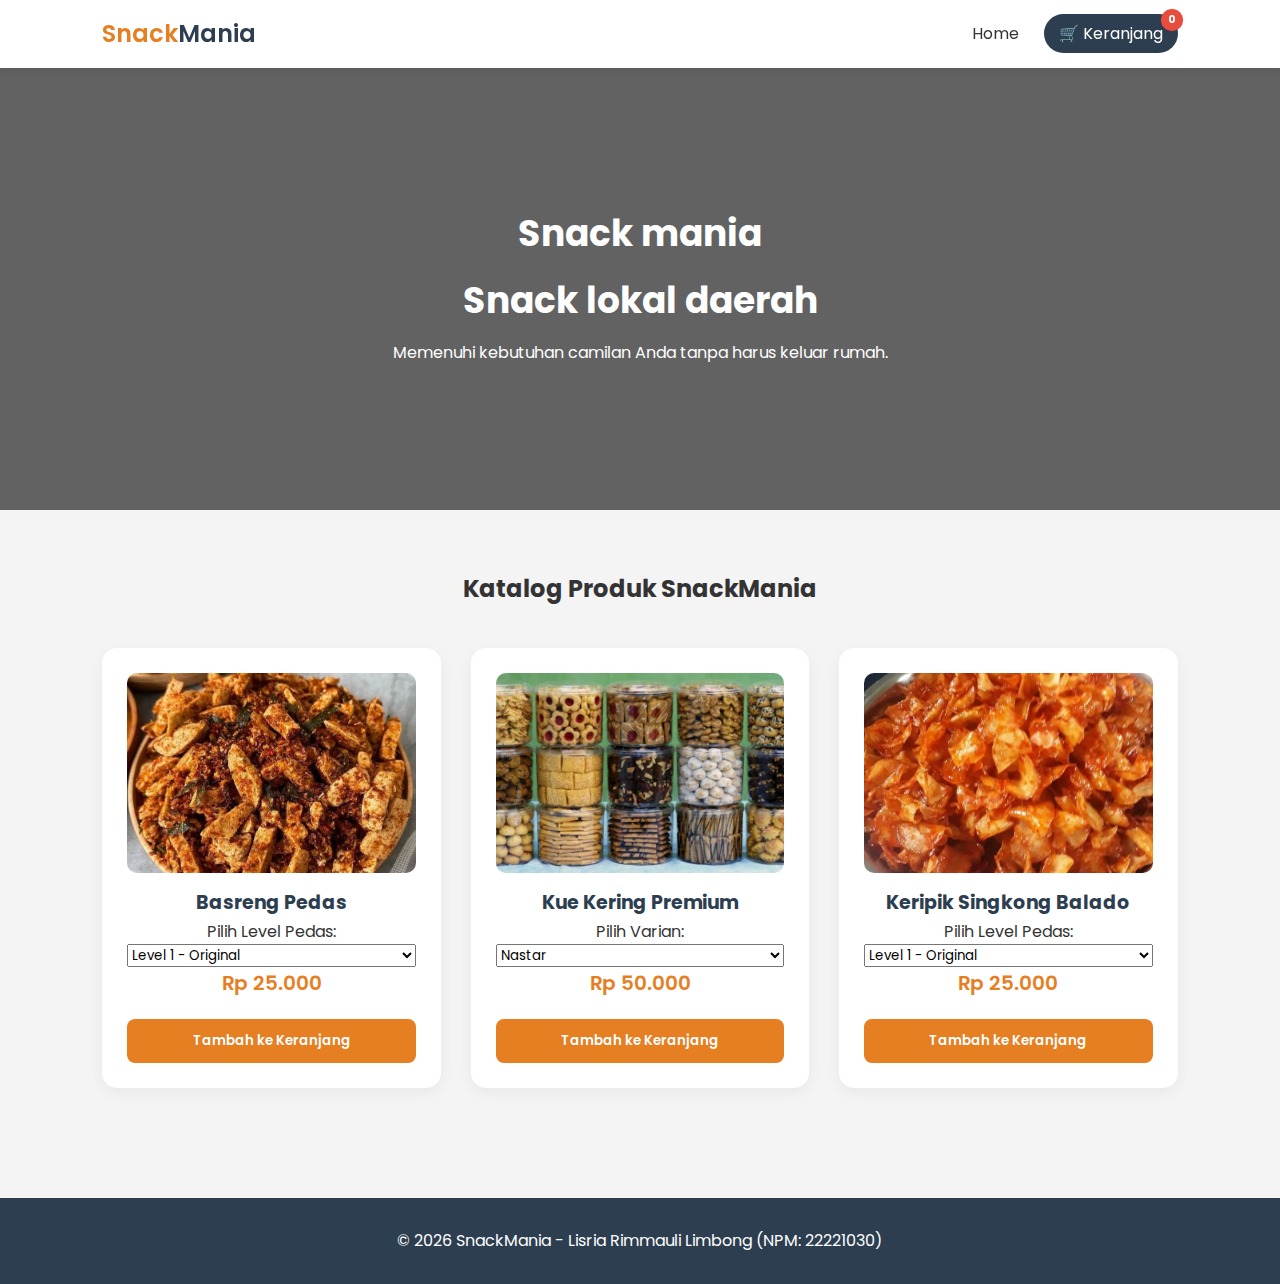
<file: index.html>
<!DOCTYPE html>
<html lang="id">
<head>
    <meta charset="UTF-8">
    <meta name="viewport" content="width=device-width, initial-scale=1.0">
    <title>SnackMania - E-Commerce Camilan Lokal</title>
    <link href="https://fonts.googleapis.com/css2?family=Poppins:wght@300;400;600&display=swap" rel="stylesheet">
    <style>
        /* CSS UNTUK TAMPILAN MODERN (Sasar Audiens 15-35 Tahun) */
        * { margin: 0; padding: 0; box-sizing: border-box; font-family: 'Poppins', sans-serif; }
        body { background-color: #f4f4f4; color: #333; line-height: 1.6; }
        
        header { 
            background: #fff; padding: 15px 8%; display: flex; 
            justify-content: space-between; align-items: center;
            box-shadow: 0 2px 10px rgba(0,0,0,0.1); position: fixed; width: 100%; top: 0; z-index: 1000;
        }
        .logo { font-size: 24px; font-weight: 600; color: #e67e22; }
        .logo span { color: #2c3e50; }
        
        nav ul { display: flex; list-style: none; align-items: center; }
        nav ul li { margin-left: 25px; }
        nav ul li a { text-decoration: none; color: #333; font-weight: 400; transition: 0.3s; }
        nav ul li a:hover { color: #e67e22; }

        /* Notifikasi Keranjang */
        .cart-icon { position: relative; background: #2c3e50; color: white; padding: 8px 15px; border-radius: 20px; }
        #cart-count { 
            position: absolute; top: -5px; right: -5px; 
            background: #e74c3c; color: white; border-radius: 50%; 
            padding: 2px 7px; font-size: 11px; font-weight: bold;
        }

        .hero { 
            height: 50vh; background: linear-gradient(rgba(0,0,0,0.6), rgba(0,0,0,0.6)), 
            url('https://images.unsplash.com/photo-1621939514649-280e2ee25f60?auto=format&fit=crop&w=1350&q=80');
            background-size: cover; background-position: center;
            display: flex; flex-direction: column; justify-content: center; 
            align-items: center; color: white; text-align: center; margin-top: 60px;
        }
        .hero h1 { font-size: 36px; margin-bottom: 10px; }

        .produk-section { padding: 60px 8%; text-align: center; }
        .grid-produk { 
            display: grid; grid-template-columns: repeat(auto-fit, minmax(280px, 1fr)); 
            gap: 30px; margin-top: 40px; 
        }

        .card { 
            background: #fff; padding: 25px; border-radius: 15px; 
            box-shadow: 0 5px 15px rgba(0,0,0,0.05); transition: 0.3s; 
            display: flex; flex-direction: column; justify-content: space-between;
        }
        .card:hover { transform: translateY(-10px); }
        .card img { width: 100%; height: 200px; object-fit: cover; border-radius: 10px; margin-bottom: 15px; }
        .card h3 { font-size: 19px; color: #2c3e50; }
        .card p { font-size: 14px; color: #777; margin: 10px 0; height: 40px; }
        .harga { display: block; font-weight: 600; color: #e67e22; font-size: 20px; margin-bottom: 20px; }

        .btn-tambah { 
            background: #e67e22; color: white; border: none; 
            padding: 12px; border-radius: 8px; cursor: pointer; 
            font-weight: 600; transition: 0.3s; width: 100%;
        }
        .btn-tambah:hover { background: #d35400; }

        footer { background: #2c3e50; color: white; text-align: center; padding: 30px; margin-top: 50px; }
    </style>
</head>
<body>

    <header>
        <div class="logo">Snack<span>Mania</span></div>
        <nav>
            <ul>
                <li><a href="#">Home</a></li>
                <li><a href="checkout.html" class="cart-icon">🛒 Keranjang <span id="cart-count">0</span></a></li>
            </ul>
        </nav>
    </header>

    <section class="hero">
        <h1>Snack mania</h1>
        <h1>Snack lokal daerah</h1>
        <p>Memenuhi kebutuhan camilan Anda tanpa harus keluar rumah.</p>
    </section>

    <section class="produk-section">
        <h2>Katalog Produk SnackMania</h2>
        <div class="grid-produk">
            
            <div class="card">
                <img src="Basreng pedas.jpg" alt="Basreng">
                <h3>Basreng Pedas</h3>
                <label for="level">Pilih Level Pedas:</label>
            <select id="level">
                <option value="Level 1 (Original)">Level 1 - Original</option>
                <option value="Level 2 (Pedas Sedang)">Level 2 - Pedas Sedang</option>
                <option value="Level 3 (Pedas Banget)">Level 3 - Pedas Banget</option>
                <option value="Level 4 (Ekstra Pedas)">Level 4 - Ekstra Pedas</option>
                <option value="Level 5 (Super Pedas)">Level 5 - Super Pedas</option>
            </select>
                <span class="harga">Rp 25.000</span>
                <button class="btn-tambah" onclick="tambahKeKeranjang('Basreng Pedas', 25000)">Tambah ke Keranjang</button>
            </div>

            <div class="card">
                <img src="Kue kering.jpg" alt="Kue Kering">
                <h3>Kue Kering Premium</h3>
                <label for="level">Pilih Varian:</label>
            <select id="level">
                <option value="Nastar">Nastar</option>
                <option value="Kastengel">Kastengel</option>
                <option value="Lidah Kucing">Lidah Kucing</option>
                <option value="Sagu Keju">Sagu Keju</option>
                <option value="Putri Salju">Putri Salju</option>
            </select>
                <span class="harga">Rp 50.000</span>
                <button class="btn-tambah" onclick="tambahKeKeranjang('Kue Kering Premium', 50000)">Tambah ke Keranjang</button>
            </div>

            <div class="card">
                <img src="Singkong pedas.jpg" alt="Keripik">
                <h3>Keripik Singkong Balado</h3>
                <label for="level">Pilih Level Pedas:</label>
            <select id="level">
                <option value="Level 1 (Original)">Level 1 - Original</option>
                <option value="Level 2 (Pedas Sedang)">Level 2 - Pedas Sedang</option>
                <option value="Level 3 (Pedas Banget)">Level 3 - Pedas Banget</option>
                <option value="Level 4 (Ekstra Pedas)">Level 4 - Ekstra Pedas</option>
                <option value="Level 5 (Super Pedas)">Level 5 - Super Pedas</option>
            </select>
                <span class="harga">Rp 25.000</span>
                <button class="btn-tambah" onclick="tambahKeKeranjang('Keripik Singkong Balado', 25000)">Tambah ke Keranjang</button>
            </div>

        </div>
    </section>

    <footer>
        <p>&copy; 2026 SnackMania - Lisria Rimmauli Limbong (NPM: 22221030) </p>
    </footer>

    <script>
        // Mengambil data keranjang yang sudah ada atau buat array kosong
        let keranjang = JSON.parse(localStorage.getItem('keranjangSnack')) || [];

        // Fungsi memperbarui angka notifikasi di header
        function updateCartIcon() {
            const totalItem = keranjang.reduce((acc, item) => acc + item.jumlah, 0);
            document.getElementById('cart-count').innerText = totalItem;
        }

        // Fungsi Tambah ke Keranjang
        function tambahKeKeranjang(nama, harga) {
            // Cek apakah produk sudah ada di keranjang
            const index = keranjang.findIndex(item => item.nama === nama);

            if (index !== -1) {
                // Jika ada, tambah jumlahnya
                keranjang[index].jumlah += 1;
                // Jika harga berubah (seperti Kue Kering), update harganya juga
                keranjang[index].harga = harga; 
            } else {
                // Jika belum ada, masukkan data baru
                keranjang.push({ 
                    nama: nama, 
                    harga: harga, 
                    jumlah: 1 
                });
            }

            // Simpan ke LocalStorage (Fitur Teknologi Informasi [cite: 44])
            localStorage.setItem('keranjangSnack', JSON.stringify(keranjang));
            
            // Update tampilan ikon
            updateCartIcon();

            // Beri feedback kepada user
            alert(nama + " (Rp " + harga.toLocaleString() + ") berhasil ditambahkan!");
        }

        // Jalankan saat halaman dibuka agar angka keranjang muncul
        window.onload = updateCartIcon;
    </script>

</body>
</html>
</file>
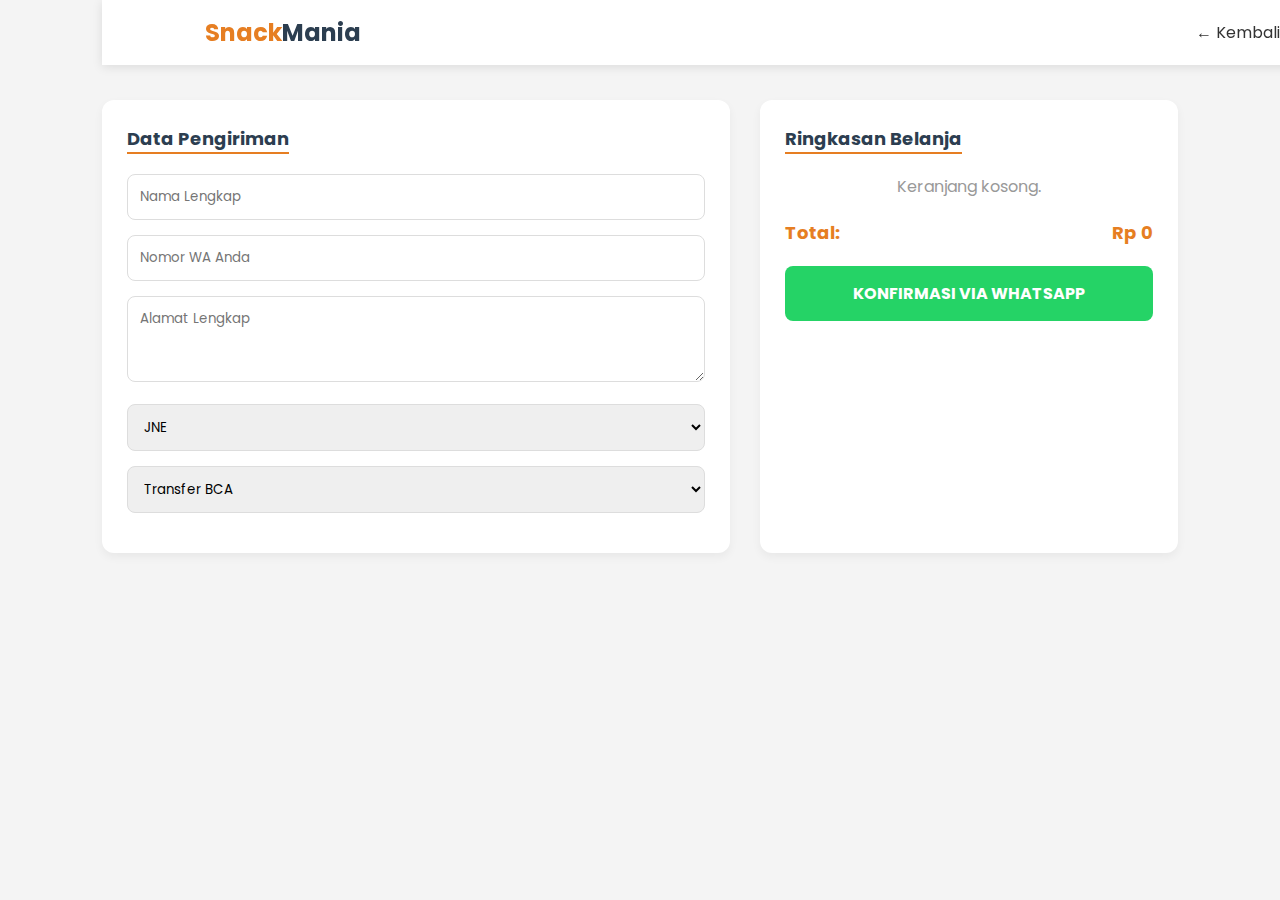
<file: checkout.html>
<!DOCTYPE html>
<html lang="id">
<head>
    <meta charset="UTF-8">
    <meta name="viewport" content="width=device-width, initial-scale=1.0">
    <title>Checkout SnackMania - Kirim WA</title>
    <link href="https://fonts.googleapis.com/css2?family=Poppins:wght@300;400;600&display=swap" rel="stylesheet">
    <style>
        * { margin: 0; padding: 0; box-sizing: border-box; font-family: 'Poppins', sans-serif; }
        body { background-color: #f4f4f4; padding: 100px 8% 50px; }
        header { 
            background: #fff; padding: 15px 8%; display: flex; 
            justify-content: space-between; align-items: center;
            box-shadow: 0 2px 10px rgba(0,0,0,0.1); position: fixed; width: 100%; top: 0; z-index: 1000;
        }
        .logo { font-size: 24px; font-weight: bold; color: #e67e22; text-decoration: none; }
        .logo span { color: #2c3e50; }
        .checkout-grid { display: grid; grid-template-columns: 1.5fr 1fr; gap: 30px; }
        .card { background: white; padding: 25px; border-radius: 12px; box-shadow: 0 4px 10px rgba(0,0,0,0.05); }
        h2 { margin-bottom: 20px; color: #2c3e50; border-bottom: 2px solid #e67e22; display: inline-block; font-size: 18px; }
        input, select, textarea { width: 100%; padding: 12px; margin-bottom: 15px; border: 1px solid #ddd; border-radius: 8px; outline: none; }
        .item-row { display: flex; justify-content: space-between; padding: 10px 0; border-bottom: 1px solid #eee; font-size: 14px; }
        .total-row { display: flex; justify-content: space-between; font-weight: bold; font-size: 18px; color: #e67e22; margin-top: 20px; }
        .btn-wa { width: 100%; background: #25d366; color: white; border: none; padding: 15px; border-radius: 8px; font-size: 16px; font-weight: bold; cursor: pointer; margin-top: 20px; transition: 0.3s; }
        .btn-wa:hover { background: #128c7e; transform: translateY(-2px); }
        @media (max-width: 768px) { .checkout-grid { grid-template-columns: 1fr; } }
    </style>
</head>
<body>

    <header>
        <a href="index.html" class="logo">Snack<span>Mania</span></a>
        <a href="index.html" style="text-decoration:none; color:#333;">← Kembali</a>
    </header>

    <div class="checkout-grid">
        <div class="card">
            <h2>Data Pengiriman</h2>
            <form id="formCheckout">
                <input type="text" id="nama" placeholder="Nama Lengkap" required>
                <input type="text" id="whatsapp" placeholder="Nomor WA Anda" required>
                <textarea id="alamat" placeholder="Alamat Lengkap" rows="3" required></textarea>
                <select id="kurir" required>
                    <option value="JNE">JNE</option>
                    <option value="GoSend">GoSend</option>
                    <option value="GrabExpress">GrabExpress</option>
                </select>
                <select id="pembayaran" required>
                    <option value="Transfer BCA">Transfer BCA</option>
                    <option value="DANA">DANA</option>
                    <option value="OVO">OVO</option>
                </select>
            </form>
        </div>

        <div class="card">
            <h2>Ringkasan Belanja</h2>
            <div id="list-pesanan"></div>
            <div class="total-row">
                <span>Total:</span>
                <span id="total-harga">Rp 0</span>
            </div>
            <button type="submit" form="formCheckout" id="submitBtn" class="btn-wa">KONFIRMASI VIA WHATSAPP</button>
        </div>
    </div>

    <script>
        let keranjang = JSON.parse(localStorage.getItem('keranjangSnack')) || [];

        function tampilkanPesanan() {
            const wadah = document.getElementById('list-pesanan');
            const totalElement = document.getElementById('total-harga');
            let total = 0;
            if (keranjang.length === 0) {
                wadah.innerHTML = "<p style='text-align:center; color:#999;'>Keranjang kosong.</p>";
                return;
            }
            wadah.innerHTML = "";
            keranjang.forEach(item => {
                const sub = item.harga * item.jumlah;
                total += sub;
                wadah.innerHTML += `<div class="item-row"><span>${item.nama} (x${item.jumlah})</span><span>Rp ${sub.toLocaleString()}</span></div>`;
            });
            totalElement.innerText = "Rp " + total.toLocaleString();
        }

        document.getElementById('formCheckout').onsubmit = function(e) {
            e.preventDefault();
            if (keranjang.length === 0) { alert("Keranjang kosong!"); return; }

            // Loading state
            const btn = document.getElementById('submitBtn');
            btn.innerText = "Menghubungkan ke WhatsApp...";
            btn.style.background = "#999";

            const nama = document.getElementById('nama').value;
            const waCust = document.getElementById('whatsapp').value;
            const alamat = document.getElementById('alamat').value;
            const kurir = document.getElementById('kurir').value;
            const bayar = document.getElementById('pembayaran').value;

            let produkTeks = "";
            let totalAkhir = 0;
            keranjang.forEach((item, i) => {
                const s = item.harga * item.jumlah;
                totalAkhir += s;
                produkTeks += `${i+1}. ${item.nama} (${item.jumlah}x) = Rp ${s.toLocaleString()}\n`;
            });

            // NOMOR TUJUAN
            const nomorTujuan = "6283831288229"; 
            
            // Format Pesan
            const pesan = `*ORDER SNACKMANIA*\n\n` +
                          `*Nama:* ${nama}\n` +
                          `*No WA:* ${waCust}\n` +
                          `*Alamat:* ${alamat}\n` +
                          `*Kurir:* ${kurir}\n` +
                          `*Bayar:* ${bayar}\n\n` +
                          `*Daftar Pesanan:*\n${produkTeks}\n` +
                          `*TOTAL: Rp ${totalAkhir.toLocaleString()}*\n\n` +
                          `Terima kasih!`;

            // Perbaikan Link WA agar tidak error
            const linkWA = "https://wa.me/" + nomorTujuan + "?text=" + encodeURIComponent(pesan);
            
            // Hapus keranjang setelah data diambil
            localStorage.removeItem('keranjangSnack'); 
            
            // Pindah halaman
            setTimeout(() => {
                window.location.href = linkWA;
            }, 800);
        };

        window.onload = tampilkanPesanan;
    </script>
</body>
</html>
</file>
